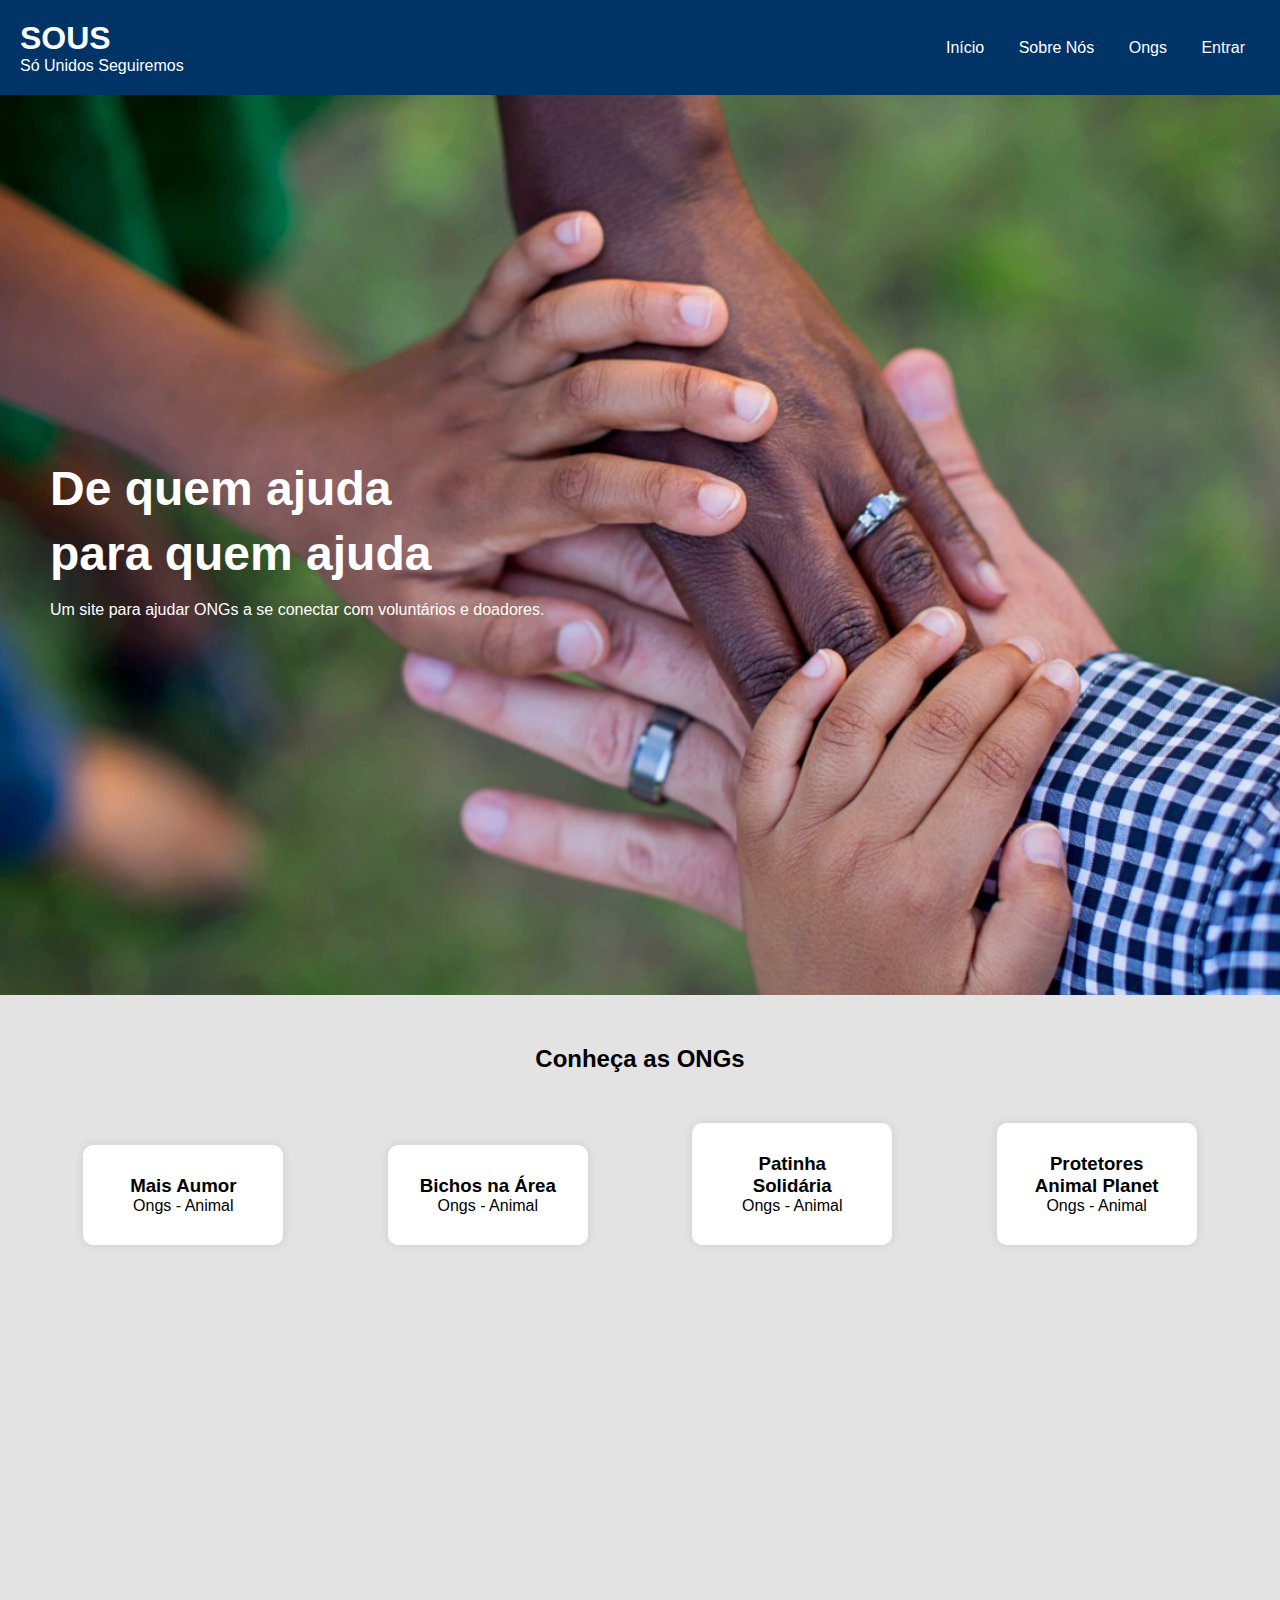
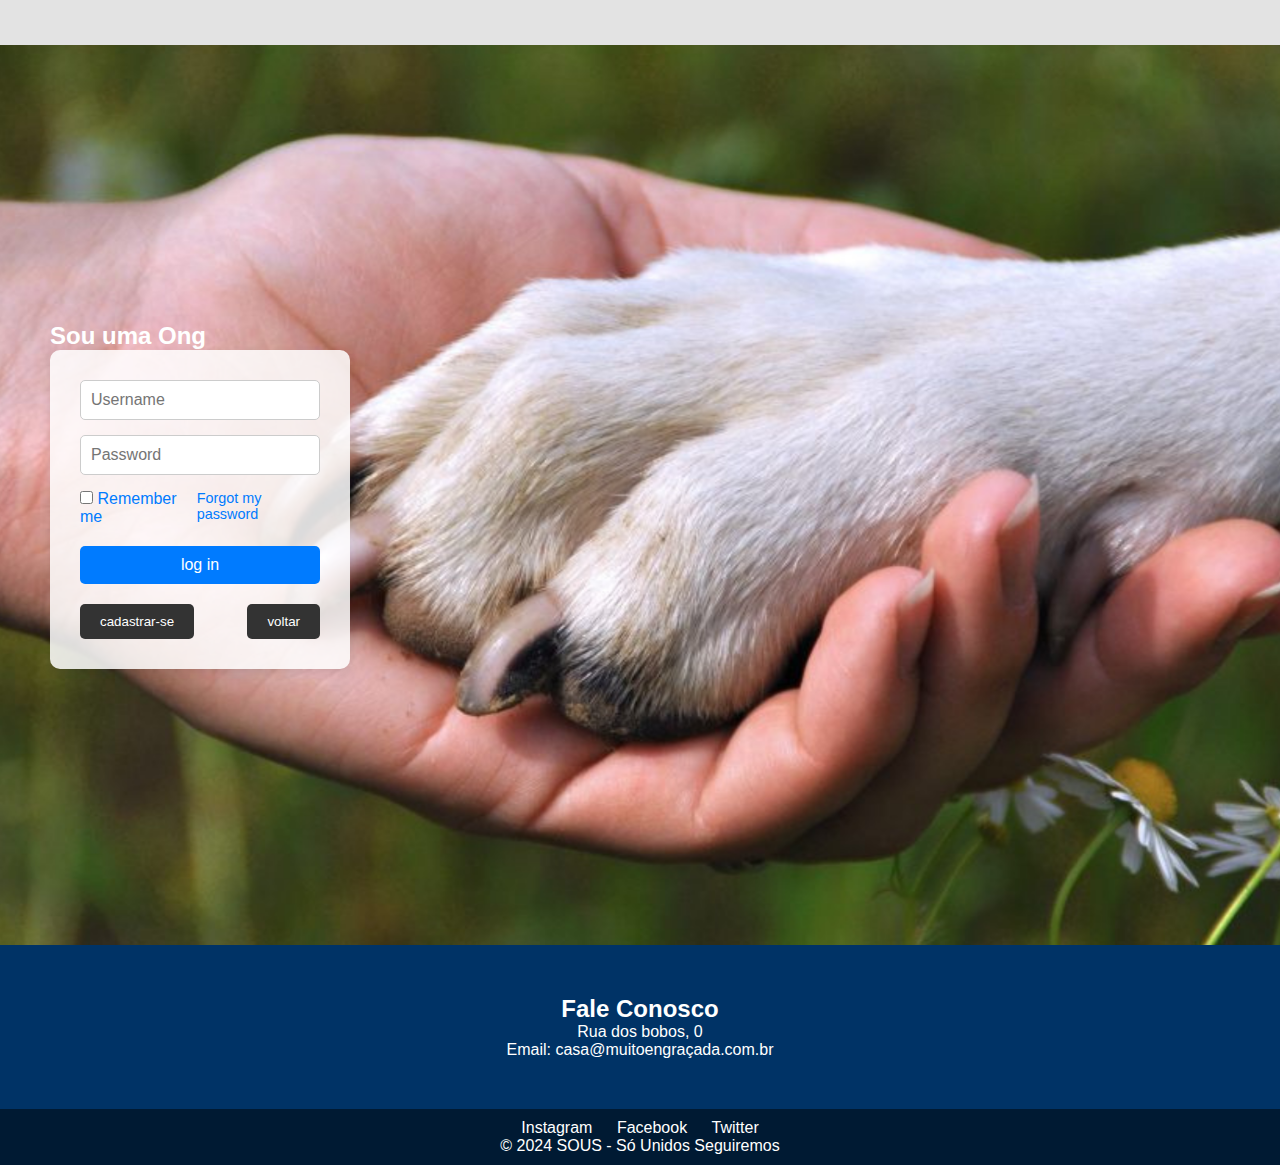
<file: sous-website/index.html>
<!DOCTYPE html>
<html lang="pt-BR">
<head>
    <meta charset="UTF-8">
    <meta name="viewport" content="width=device-width, initial-scale=1.0">
    <title>SOUS - Só Unidos Seguiremos</title>
    <link rel="stylesheet" href="styles.css">
</head>
<body>
    <header>
        <div class="logo">
            <h1>SOUS</h1>
            <p>Só Unidos Seguiremos</p>
        </div>
        <nav class="navbar">
            <a href="#" class="inicio">Início</a>
            <a href="#" class="sobre">Sobre Nós</a>
            <a href="#pagina" class="ongs">Ongs</a>
            <a href="#login.php" class="entrar">Entrar</a>
        </nav>
        
    </header>

    <section class="hero">
        <h2>De quem ajuda</h2>
        <h2>para quem ajuda</h2>
        <p>Um site para ajudar ONGs a se conectar com voluntários e doadores.</p>
    </section>

    <div id="pagina">
        <section class="ongs">
            <h2>Conheça as ONGs</h2>
            <div class="ong-card">
                <h3>Mais Aumor</h3>
                <p>Ongs - Animal</p>
            </div>
            <div class="ong-card">
                <h3>Bichos na Área</h3>
                <p>Ongs - Animal</p>
            </div>
            <div class="ong-card">
                <h3>Patinha Solidária</h3>
                <p>Ongs - Animal</p>
            </div>
            <div class="ong-card">
                <h3>Protetores Animal Planet</h3>
                <p>Ongs - Animal</p>
            </div>
    </section>
    </div>

    <div id="login">
        <div class="container">
            <h2>Sou uma Ong</h2>
            <div class="login-box">
                <form>
                    <div class="input-box">
                        <input type="text" placeholder="Username">
                    </div>
                    <div class="input-box">
                        <input type="password" placeholder="Password">
                    </div>
                    <div class="options">
                        <label>
                            <input type="checkbox"> Remember me
                        </label>
                        <a href="#">Forgot my password</a>
                    </div>
                    <button type="submit" class="login-btn">log in</button>
                    <div class="bottom-links">
                        <button type="button" class="register-btn">cadastrar-se</button>
                        <button type="button" class="back-btn">voltar</button>
                    </div>
                </form>
            </div>
        </div>
    </div>

    <section class="contact">
        <h2>Fale Conosco</h2>
        <p>Rua dos bobos, 0</p>
        <p>Email: casa@muitoengraçada.com.br</p>
    </section>

    <footer>
        <div class="social-media">
            <a href="#">Instagram</a>
            <a href="#">Facebook</a>
            <a href="#">Twitter</a>
        </div>
        <p>&copy; 2024 SOUS - Só Unidos Seguiremos</p>
    </footer>
</body>
</html>
</file>
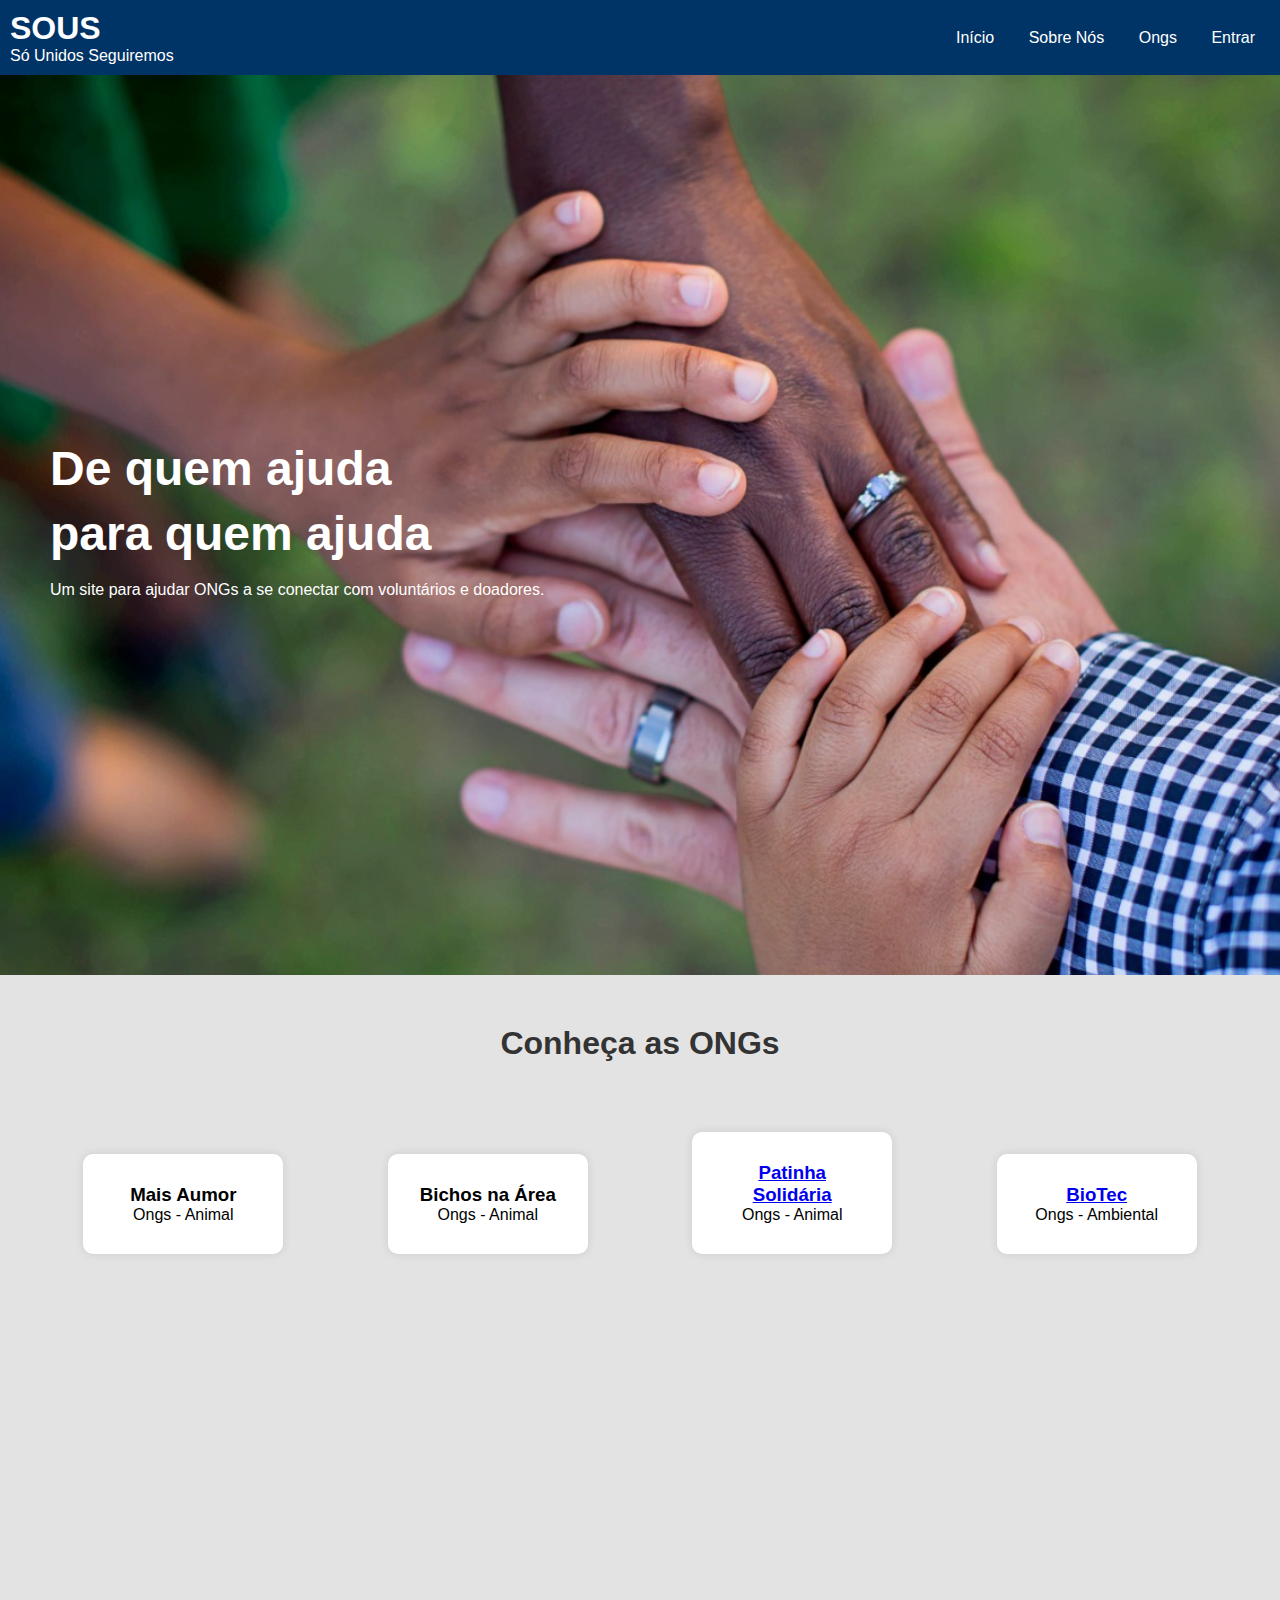
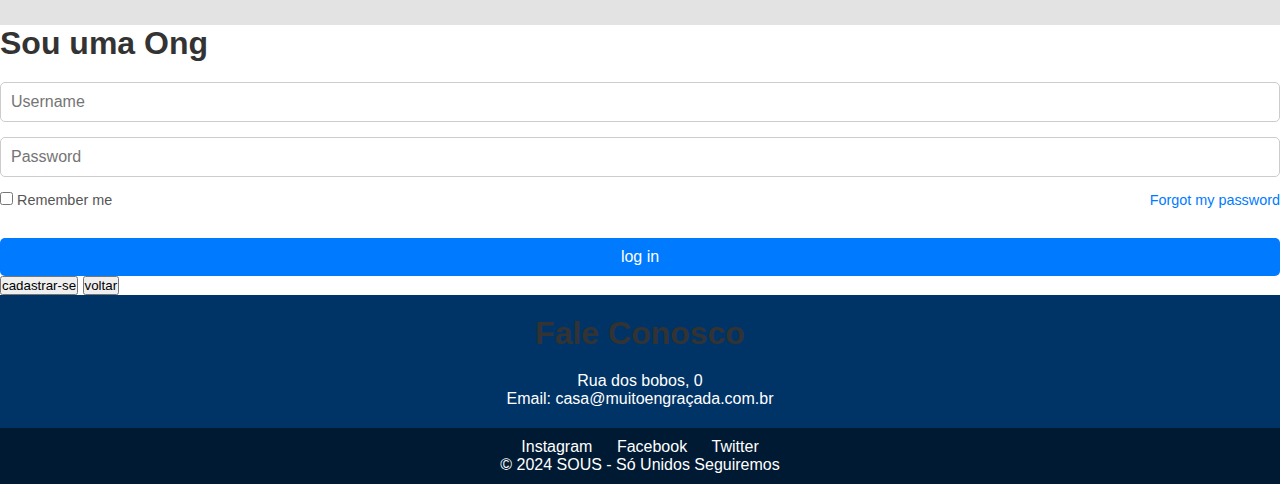
<file: sous-websitenovo_lore/index.html>
<!DOCTYPE html>
<html lang="pt-BR">
<head>
    <meta charset="UTF-8">
    <meta name="viewport" content="width=device-width, initial-scale=1.0">
    <title>SOUS - Só Unidos Seguiremos</title>
    <link rel="stylesheet" href="styles.css">
</head>
<body>
    <header>
        <div class="logo">
            <h1>SOUS</h1>
            <p>Só Unidos Seguiremos</p>
        </div>
        <nav class="navbar">
            <a href="#" class="inicio">Início</a>
            <a href="#" class="sobre">Sobre Nós</a>
            <a href="#pagina" class="ongs">Ongs</a>
            <a href="#login.php" class="entrar">Entrar</a>
        </nav>
        
    </header>

    <section class="hero">
        <h2>De quem ajuda</h2>
        <h2>para quem ajuda</h2>
        <p>Um site para ajudar ONGs a se conectar com voluntários e doadores.</p>
    </section>

    <div id="pagina">
        <section class="ongs">
            <h2>Conheça as ONGs</h2>
            <div class="ong-card">
                <h3>Mais Aumor</h3>
                <p>Ongs - Animal</p>
            </div>
            <div class="ong-card">
                <h3>Bichos na Área</h3>
                <p>Ongs - Animal</p>
            </div>
            <div class="ong-card">
                <h3><a href="https://www.instagram.com/patinha_eunapolis/">Patinha Solidária</a></h3>
                <p>Ongs - Animal</p>
            </div>
            <div class="ong-card">
                <h3><a href="https://biotecdenuncia.nicepage.io">BioTec</a></h3>
                <p>Ongs - Ambiental</p>
            </div>
        </section>
    </div>    

    <div id="login">
        <div class="container">
            <h2>Sou uma Ong</h2>
            <div class="login-box">
                <form>
                    <div class="input-box">
                        <input type="text" placeholder="Username">
                    </div>
                    <div class="input-box">
                        <input type="password" placeholder="Password">
                    </div>
                    <div class="options">
                        <label>
                            <input type="checkbox"> Remember me
                        </label>
                        <a href="#">Forgot my password</a>
                    </div>
                    <button type="submit" class="login-btn">log in</button>
                    <div class="bottom-links">
                        <button type="button" class="register-btn">cadastrar-se</button>
                        <button type="button" class="back-btn">voltar</button>
                    </div>
                </form>
            </div>
        </div>
    </div>

    <section class="contact">
        <h2>Fale Conosco</h2>
        <p>Rua dos bobos, 0</p>
        <p>Email: casa@muitoengraçada.com.br</p>
    </section>

    <footer>
        <div class="social-media">
            <a href="#">Instagram</a>
            <a href="#">Facebook</a>
            <a href="#">Twitter</a>
        </div>
        <p>&copy; 2024 SOUS - Só Unidos Seguiremos</p>
    </footer>
</body>
</html>
</file>
<file: sous-website/styles.css>
* {
    margin: 0;
    padding: 0;
    box-sizing: border-box;
    font-family: Arial, sans-serif;
}

header {
    background-color: #003366;
    color: white;
    padding: 20px;
    display: flex;
    justify-content: space-between;
    align-items: center;
}

header .logo h1 {
    font-size: 2em; /*Define o tamanho da fonte: duas vezes o tamanho da fonte base.*/
}

/* Estilos normais dos botões */
.navbar a {
    color: white; /* Cor padrão dos links */
    padding: 10px 15px;
    text-decoration: none; /* Remove o sublinhado */
    transition: background-color 0.3s ease; /* Animação suave */
    background-color: transparent; /* Define o fundo como transparente */
}

/* Mudança de cor para o botão "Início" ao passar o mouse */
.navbar a.inicio:hover {
    background-color: #99ccff; /* Exemplo: vermelho claro */
}

/* Mudança de cor para o botão "Sobre Nós" ao passar o mouse */
.navbar a.sobre:hover {
    background-color: #99ccff; /* Exemplo: verde claro */
}

/* Mudança de cor para o botão "ONGs" ao passar o mouse */
.navbar a.ongs:hover {
    background-color: #99ccff; /* Exemplo: azul claro */
}

/* Mudança de cor para o botão "Entrar" ao passar o mouse */
.navbar a.entrar:hover {
    background-color: #99ccff; /* Exemplo: amarelo claro */
}


.hero {
    background-image: url('imagem1.jpeg'); /* Caminho da imagem */
    background-size: cover; /* Ajusta a imagem para cobrir todo o espaço */
    background-position: center; /* Centraliza a imagem */
    background-repeat: no-repeat;
    padding: 100px 20px;
    color: white;
    height: 100vh; /* Faz a seção ocupar 100% da altura da tela */
    display: flex;
    flex-direction: column;
    justify-content: center;
    align-items: flex-start; /* Alinha o conteúdo ao lado esquerdo */
    padding-left: 50px; /* Define um espaçamento da esquerda */

}

/* Gambiarra pura */
.hero h2 {
    font-size: 3em;
    margin-bottom: 20px; 
    margin-top: -10px; /* Ajusta a frase */
}

.ongs {
    padding: 50px 20px;
    background-color: #e3e3e3;
    text-align: center;
    height: auto; /* Define a altura automaticamente conforme o conteúdo */
    min-height: 650px; /* Altura mínima da parte de conheça as ongs*/
}

.ong-card {
    background-color: white;
    margin: 50px;
    padding: 30px;
    border-radius: 10px; /* Bordas redondas */
    box-shadow: 0 0 10px rgba(0, 0, 0, 0.1); /* Sombra */
    display: inline-block; /* os blocos ficam em linha */
    width: 200px;
}

.container {
    background-image: url('imagem2.png'); /* Caminho da imagem */
    background-size: cover; /* Ajusta a imagem para cobrir todo o espaço */
    background-position: center; /* Centraliza a imagem */
    padding: 100px 20px;
    color: white;
    background-color: rgba(0, 0, 0, 0.7); /* Fundo escuro com transparência sobre a imagem */
    height: 100vh; /* Faz a seção ocupar 100% da altura da tela */
    display: flex;
    flex-direction: column;
    justify-content: center;
    align-items: flex-start; /* Alinha o conteúdo ao lado esquerdo */
    padding-left: 50px; /* Define um espaçamento da esquerda */
}

.login-box {
    background-color: rgba(255, 255, 255, 0.85);
    padding: 30px;
    border-radius: 10px;
    max-width: 300px;
    box-shadow: 0 4px 10px rgba(0, 0, 0, 0.1);
    z-index: 1;
}

.login-box h2 {
    font-size: 1.5em;
    margin-bottom: 20px;
}

.input-box {
    margin-bottom: 15px;
}

.input-box input {
    width: 100%;
    padding: 10px;
    border: 1px solid #ccc;
    border-radius: 5px;
    font-size: 1em;
}

.options {
    display: flex;
    justify-content: space-between;
    margin-bottom: 20px;
    color: #007BFF;
}

.options a {
    font-size: 0.9em;
    text-decoration: none;
    color: #007BFF;
}

.login-btn {
    width: 100%;
    padding: 10px;
    background-color: #007BFF;
    border: none;
    border-radius: 5px;
    color: white;
    font-size: 1em;
    cursor: pointer; /* Interativo */
}

.bottom-links {
    display: flex;
    justify-content: space-between;
    margin-top: 20px;
}

.register-btn, .back-btn {
    background-color: #333;
    border: none;
    padding: 10px 20px;
    color: white;
    border-radius: 5px;
    cursor: pointer;
}

.text-overlay {
    position: absolute;
    top: 50%;
    right: 50px;
    color: white;
    text-align: center;
    transform: translateY(-50%);
}

.text-overlay h1 {
    font-size: 2.5em;
    font-weight: bold;
}

.text-overlay h2 {
    font-size: 1.8em;
    font-weight: lighter;
    margin-top: 10px;
}

.contact {
    background-color: #003366;
    color: white;
    padding: 50px 20px;
    text-align: center;
}

footer {
    background-color: #001a33;
    color: white;
    padding: 10px;
    text-align: center;
}

footer .social-media a {
    color: white;
    margin: 0 10px;
    text-decoration: none;
}
</file>
<file: sous-websitenovo_lore/styles.css>
* {
    margin: 0;
    padding: 0;
    box-sizing: border-box;
    font-family: Arial, sans-serif;
}

header {
    background-color: #003366;
    color: white;
    padding: 10px;
    display: flex;
    justify-content: space-between;
    align-items: center;
}

header .logo h1 {
    font-size: 2em; /*Define o tamanho da fonte: duas vezes o tamanho da fonte base.*/
}

/* Estilos normais dos botões */
.navbar a {
    color: white; /* Cor padrão dos links */
    padding: 10px 15px;
    text-decoration: none; /* Remove o sublinhado */
    transition: background-color 0.3s ease; /* Animação suave */
    background-color: transparent; /* Define o fundo como transparente */
}

/* Mudança de cor para o botão "Início" ao passar o mouse */
.navbar a.inicio:hover {
    background-color: #99ccff; /* Exemplo: vermelho claro */
}

/* Mudança de cor para o botão "Sobre Nós" ao passar o mouse */
.navbar a.sobre:hover {
    background-color: #99ccff; /* Exemplo: verde claro */
}

/* Mudança de cor para o botão "ONGs" ao passar o mouse */
.navbar a.ongs:hover {
    background-color: #99ccff; /* Exemplo: azul claro */
}

/* Mudança de cor para o botão "Entrar" ao passar o mouse */
.navbar a.entrar:hover {
    background-color: #99ccff; /* Exemplo: amarelo claro */
}


.hero {
    background-image: url('imagem1.jpeg'); /* Caminho da imagem */
    background-size: cover; /* Ajusta a imagem para cobrir todo o espaço */
    background-position: center; /* Centraliza a imagem */
    background-repeat: no-repeat;
    padding: 100px 20px;
    color: white;
    height: 100vh; /* Faz a seção ocupar 100% da altura da tela */
    display: flex;
    flex-direction: column;
    justify-content: center;
    align-items: flex-start; /* Alinha o conteúdo ao lado esquerdo */
    padding-left: 50px; /* Define um espaçamento da esquerda */

}

/* Gambiarra pura */
.hero h2 {
    font-size: 3em;
    margin-bottom: 20px; 
    margin-top: -10px; /* Ajusta a frase */
    color: white
}

.ongs {
    padding: 50px 20px;
    background-color: #e3e3e3;
    text-align: center;
    height: auto; /* Define a altura automaticamente conforme o conteúdo */
    min-height: 650px; /* Altura mínima da parte de conheça as ongs*/
}

.ong-card {
    background-color: white;
    margin: 50px;
    padding: 30px;
    border-radius: 10px; /* Bordas redondas */
    box-shadow: 0 0 10px rgba(0, 0, 0, 0.1); /* Sombra */
    display: inline-block; /* os blocos ficam em linha */
    width: 200px;
}

.contact {
    background-color: #003366;
    color: white;
    padding: 20px 10px;
    text-align: center;
}

footer {
    background-color: #001a33;
    color: white;
    padding: 10px;
    text-align: center;

}

footer .social-media a {
    color: white;
    margin: 0 10px;
    text-decoration: none;
}



/*Patinha solidária*/

body.ong-page {
    display: flex;
    flex-direction: column;
    background-color: white;
    color: #333;
    text-align: center;
    margin: 0;
    padding: 0;
}

header.ong-header {
    background-color: #87ceeb;
    padding: 10px;
    color: white;
}

.content {
    display: flex;
    flex-direction: column; /* ou row para alinhar horizontalmente */
    align-items: flex-start; /* alinha o conteúdo à esquerda */
    justify-content: flex-star; /* alinha o conteúdo no início */
    max-width: 800px;
    margin: 70px auto;
    padding: 30px;
    text-align: left;
    flex: 1;
}

.content p {
    display: flex;
    line-height: 1.6;
}


.rodape {

    padding: 10px 0;
    bottom: 0;
    width: 100%;
    background-color: #f8f8f8;
    position: relative;
    text-align: center;
    font-size: 0.9em;
    color: #555;
}

/* CSS para a moldura da foto */
.perfil{
    position: relative;
    margin: 0 auto; /* centraliza o elemento */
    top: 20px; /* distância do topo */
    width: 200px; /* largura da moldura */
    height: 200px; /* altura da moldura */
    border-radius: 70%; /* arredonda a borda */
    overflow: hidden; /* esconde a parte da imagem que ultrapassa o círculo */
    box-shadow: 0px 4px 8px rgba(0, 0, 0, 0.2); /* sombra ao redor */
    border: 5px solid #87ceeb; /* borda ao redor da imagem */
    z-index: 10; /* garante que a imagem fique acima de outros elementos */
}

/* Estilo para a imagem dentro da moldura */
.perfil img{
    width: 100%;
    height: 100%;
    object-fit: cover; /* garante que a imagem se ajuste ao círculo */
    border-radius: 70%; /* arredonda a imagem para se encaixar na moldura */
}

/* tabela */
.tabela-container {
    left: 300px; /* distância do lado esquerdo */
    top: 200px; /* distância do topo */
    max-width: 600px; /* Define a largura máxima da tabela */
    padding: 10px; /* Adiciona um espaço interno ao contêiner */
    border-radius: 10px; /* Borda arredondada para a tabela */
    box-shadow: 0 0 10px rgba(0, 0, 0, 0.1); /* Sombra suave em torno da tabela */

}


table {
    width: 100%; /* A tabela ocupa 100% da largura do contêiner */
    background-color: white; /* Fundo branco para a tabela */
}

th, td {
    padding: 10px; /* Espaçamento interno das células */
    text-align: left; /* Alinha o texto à esquerda */
    border-bottom: 1px solid #ddd; /* Linha de separação entre as células */
}

tr:hover {
    background-color: #f2f2f2; /* Altera a cor de fundo da linha ao passar o mouse */
}

/*LOGIN 

/* Reset de estilo */
* {
    margin: 0;
    padding: 0;
    box-sizing: border-box;
    font-family: Arial, sans-serif;
}

/* Estilo da seção de login */
.login-section {
    background-color: #f2f2f2; /* Fundo claro */
    display: flex;
    justify-content: center;
    align-items: center;
    height: 100vh; /* Ocupa a altura total da tela */
    padding: 20px;
}

.login-cont {
    background-color: white;
    padding: 40px;
    border-radius: 10px; /* Bordas arredondadas */
    box-shadow: 0 4px 15px rgba(0, 0, 0, 0.1); /* Sombra suave */
    max-width: 400px; /* Largura máxima */
    width: 100%;
    text-align: center;
}

h2 {
    font-size: 2em; /* Tamanho da fonte maior */
    margin-bottom: 20px; /* Espaçamento inferior */
    color: #333; /* Cor do texto */
}

form {
    display: flex;
    flex-direction: column;
}

input[type="text"],
input[type="password"] {
    padding: 10px;
    margin-bottom: 15px; /* Espaçamento inferior */
    border: 1px solid #ccc;
    border-radius: 5px; /* Bordas arredondadas */
    font-size: 1em;
    width: 100%;
}

.options {
    display: flex;
    justify-content: space-between;
    margin-bottom: 20px;
    font-size: 0.9em;
}

.options label {
    color: #555; /* Cor do texto */
}

.options a {
    color: #007BFF; /* Cor do link */
    text-decoration: none; /* Remove sublinhado */
}

button[type="submit"] {
    background-color: #007BFF; /* Cor do botão */
    color: white;
    border: none;
    padding: 10px;
    border-radius: 5px; /* Bordas arredondadas */
    font-size: 1em;
    cursor: pointer; /* Muda o cursor */
    margin-top: 10px;
}

button[type="submit"]:hover {
    background-color: #0056b3; /* Cor do botão ao passar o mouse */
}

.buttons {
    display: flex;
    justify-content: space-between;
    margin-top: 20px;
}

.buttons button {
    background-color: #333; /* Cor de fundo */
    color: white;
    border: none;
    padding: 10px 20px;
    border-radius: 5px; /* Bordas arredondadas */
    cursor: pointer; /* Muda o cursor */
}

.buttons button:hover {
    background-color: #555; /* Cor de fundo ao passar o mouse */
}
</file>
